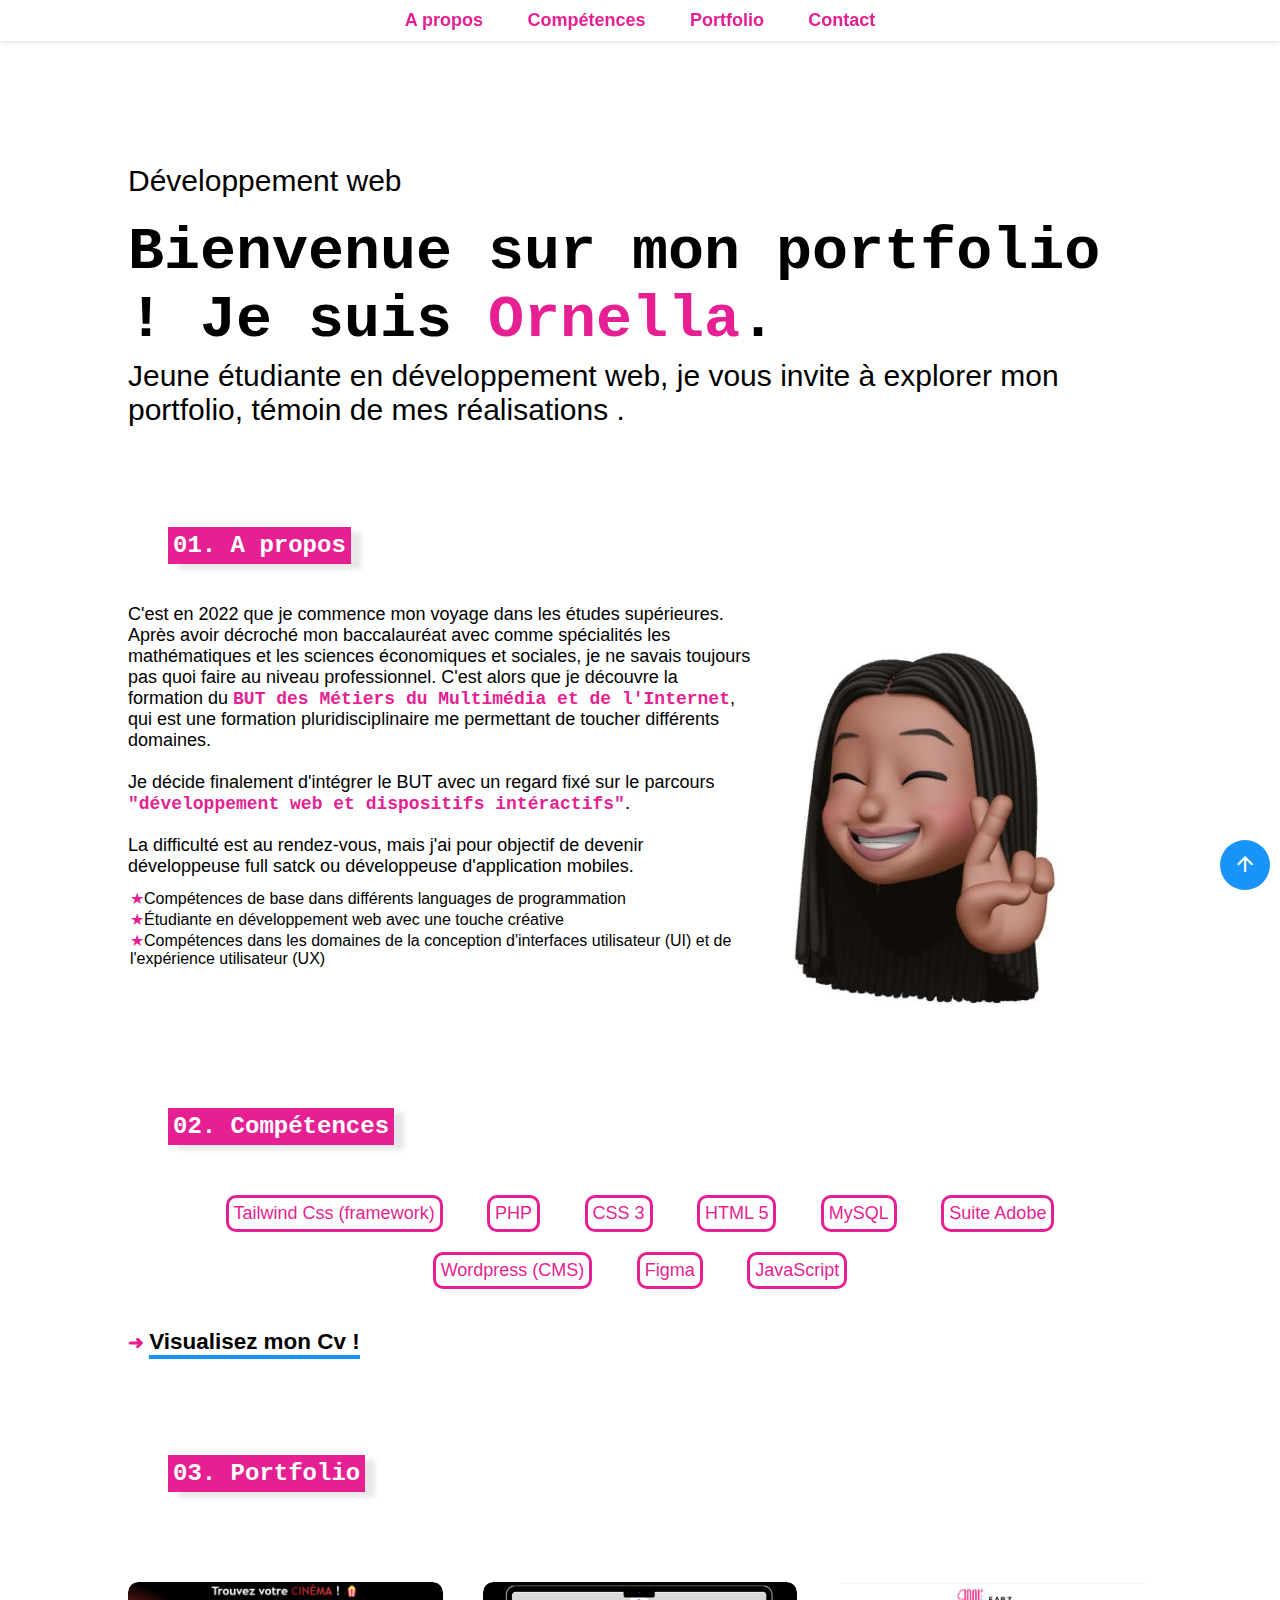
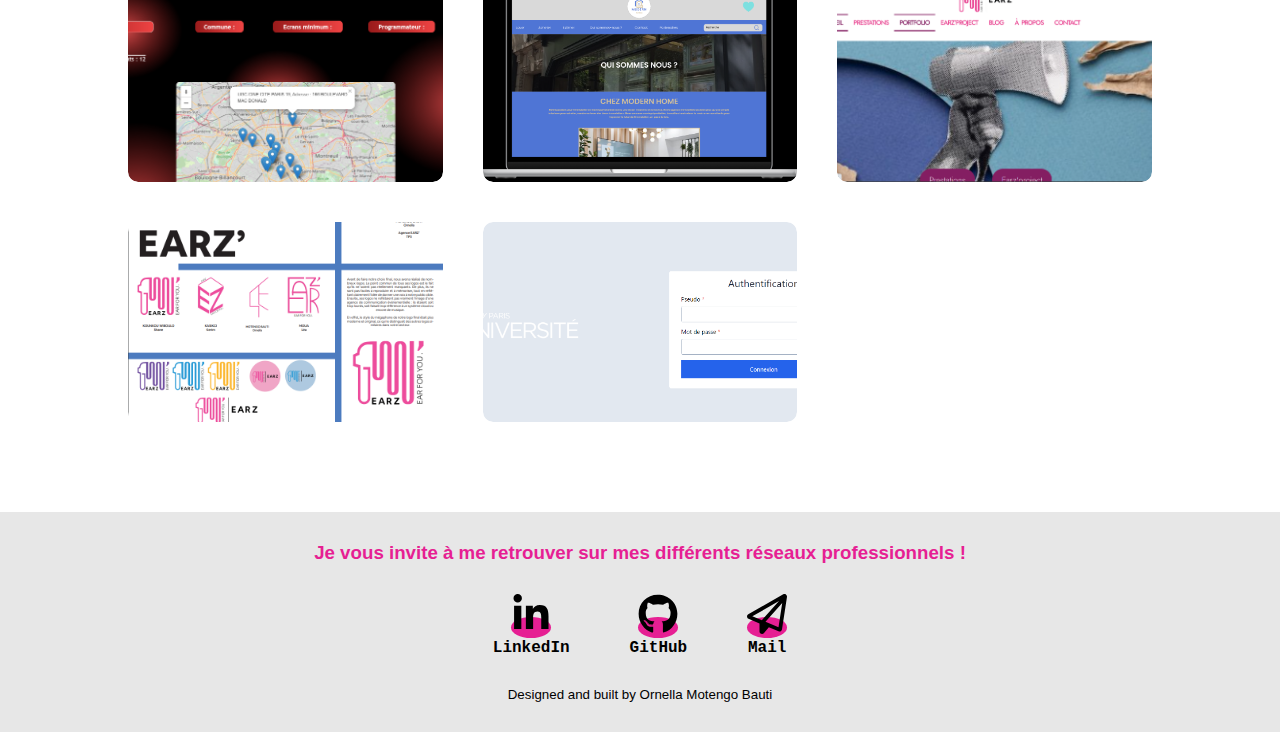
<file: index.html>
<!DOCTYPE html>
<html lang="fr">
<head>
    <meta charset="UTF-8">
    <meta name="viewport" content="width=device-width, initial-scale=1.0">
    <title>Ornella Motengo Bauti - Portfolio</title>
    <link rel="stylesheet" href="https://fonts.googleapis.com/css2?family=Material+Symbols+Outlined:opsz,wght,FILL,GRAD@24,400,0,0" />
    <link rel="stylesheet" href="style.css">
</head>
<body>

<!--  ---------------------- HEADER ---------------------- -->
    <div id="header">
        <div class="container">
            <nav>
                <ul>
                    <li><a href="#about">A propos</a></li>
                    <li><a href="#competences">Compétences</a></li>
                    <li><a href="#portfolio">Portfolio</a></li>
                    <li><a href="#contact">Contact</a></li>
                </ul>
            </nav>

            <div class="header-intro">
                <p>Développement web</p>
                <h1>Bienvenue sur mon portfolio ! Je suis <span>Ornella</span>. </h1>
                <p>Jeune étudiante en développement web, je vous invite à explorer mon portfolio, témoin de mes réalisations .</p>
            </div>
        </div>
    </div>

<!--  ---------------------- ABOUT ---------------------- -->
    <div id="about">
        <div class="container">
            <h2>01. A propos</h2>
            <div class="row">
                <div class="about-col-1">
                    <p>
                        C'est en 2022 que je commence mon voyage dans les études supérieures. Après avoir décroché mon baccalauréat avec comme spécialités les mathématiques et les sciences économiques et sociales,
                        je ne savais toujours pas quoi faire au niveau professionnel. C'est alors que je découvre la formation du <span> BUT des Métiers du Multimédia et de l'Internet</span>, qui est une formation pluridisciplinaire
                        me permettant de toucher différents domaines. <br> <br> Je décide finalement d'intégrer le BUT avec un regard fixé sur le parcours <span> "développement web et dispositifs intéractifs"</span>.
                    </p>
        
                    <p>
                        <br> La difficulté est au rendez-vous, mais j'ai pour objectif de devenir développeuse full satck ou développeuse d'application mobiles. 
                    </p>

                    <ul>
                        <li>Compétences de base dans différents languages de programmation</li>
                        <li>Étudiante en développement web avec une touche créative</li>
                        <li>Compétences dans les domaines de la conception d'interfaces utilisateur (UI) et de l'expérience utilisateur (UX)</li>
                    </ul>
                </div>

                <div class="about-col-2">
                    <img src="images/avatar4.jpg" alt="avatar">
                </div>
            </div>
        </div>
    </div>

<!--  ---------------------- COMPETENCES ---------------------- -->
    <div id="competences">
        <div class="container">
            <h2>02. Compétences</h2>

            <div class="competences-liste">
                <ul>
                    <li>Tailwind Css (framework)</li>
                    <li>PHP</li>
                    <li>CSS 3</li>
                    <li>HTML 5</li>
                    <li>MySQL</li>
                    <li>Suite Adobe</li>
                    <li>Wordpress (CMS)</li>
                    <li>Figma</li>
                    <li>JavaScript</li>
                </ul>
            </div>

            <H3> <span>➜</span> <a target="_blank" href="fichiers/CV stage.pdf">Visualisez mon Cv !</a> </H3>
        </div>
    </div>


<!--  ---------------------- PORTFOLIO ---------------------- -->

    <div id="portfolio">
        <div class="container">
            <h2>03. Portfolio</h2>

            <div class="projet-liste">

            <a href="portfolio/datavisualisation.html">
                <div class="projet">
                    <img src="images/DataVisualisation.png" alt="">
                    <div class="layer">
                        <h3>Data Visualisation</h3>
                        <p>JavaScript / HTML / CSS</p>
                        <!--<a href="portfolio/datavisualisation.html"></a>-->
                        <!--<a href="#"><i class="fa-solid fa-arrow-up-right-from-square"></i></a>-->
                    </div>
                </div>
            </a>

            <a href="portfolio/agenceimmo.html">
                <div class="projet">
                    <img src="images/Maquette Figma.png" alt="">
                    <div class="layer">
                        <h3>Maquette d'une agence immobilière</h3>
                        <p>Figma</p>
                    </div>
                </div>
            </a>

            <a href="portfolio/earz.html">
                <div class="projet">
                    <img src="images/Site Earz.png" alt="">
                    <div class="layer">
                        <h3>Site vitrine avec un CMS</h3>
                        <p>Wordpress</p>
                    </div>
                </div>
            </a>

            <a href="../Portfolio/portfolio/logo.html">
                <div class="projet">
                    <img src="images/Logo Earz.png" alt="">
                    <div class="layer">
                        <h3>Création d'un logo</h3>
                        <p>Adobe Illustrator / Adobe Indesign</p>
                    </div>
                </div>
            </a>

            <a href="../Portfolio/portfolio/site-donnees.html">
                <div class="projet">
                    <img src="images/Site - base de donnée.png" alt="">
                    <div class="layer">
                        <h3>Site web avec une source de données</h3>
                        <p>HTML / CSS / PHP / MySQL / Tailwind CSS</p>
                    </div>
                </div>
            </a>

                <!--
                <div class="projet">
                    <img src="" alt="">
                    <div class="layer">
                        <h3></h3>
                        <p></p>
                        <a href="#"></a>
                    </div>
                </div>
                -->

            </div>
        </div>
    </div>


<!--  ---------------------- CONTACT ---------------------- -->
    <div id="contact">
        <div class="container">
            <h3>Je vous invite à me retrouver sur mes différents réseaux professionnels !</h3>

            <div class="reseau-liste">
                <div class="reseau">
                    <a target="_blank" href="https://www.linkedin.com/feed/"><svg xmlns="http://www.w3.org/2000/svg" height="40" width="40" viewBox="0 0 448 512"><!--!Font Awesome Free 6.5.1 by @fontawesome - https://fontawesome.com License - https://fontawesome.com/license/free Copyright 2024 Fonticons, Inc.--><path d="M100.3 448H7.4V148.9h92.9zM53.8 108.1C24.1 108.1 0 83.5 0 53.8a53.8 53.8 0 0 1 107.6 0c0 29.7-24.1 54.3-53.8 54.3zM447.9 448h-92.7V302.4c0-34.7-.7-79.2-48.3-79.2-48.3 0-55.7 37.7-55.7 76.7V448h-92.8V148.9h89.1v40.8h1.3c12.4-23.5 42.7-48.3 87.9-48.3 94 0 111.3 61.9 111.3 142.3V448z"/></svg></a>
                    <h4>LinkedIn</h4>
                </div>
                <div class="reseau">
                    <a target="_blank" href="https://github.com/Ornella11"><svg xmlns="http://www.w3.org/2000/svg" height="40" width="40" viewBox="0 0 496 512"><!--!Font Awesome Free 6.5.1 by @fontawesome - https://fontawesome.com License - https://fontawesome.com/license/free Copyright 2024 Fonticons, Inc.--><path d="M165.9 397.4c0 2-2.3 3.6-5.2 3.6-3.3 .3-5.6-1.3-5.6-3.6 0-2 2.3-3.6 5.2-3.6 3-.3 5.6 1.3 5.6 3.6zm-31.1-4.5c-.7 2 1.3 4.3 4.3 4.9 2.6 1 5.6 0 6.2-2s-1.3-4.3-4.3-5.2c-2.6-.7-5.5 .3-6.2 2.3zm44.2-1.7c-2.9 .7-4.9 2.6-4.6 4.9 .3 2 2.9 3.3 5.9 2.6 2.9-.7 4.9-2.6 4.6-4.6-.3-1.9-3-3.2-5.9-2.9zM244.8 8C106.1 8 0 113.3 0 252c0 110.9 69.8 205.8 169.5 239.2 12.8 2.3 17.3-5.6 17.3-12.1 0-6.2-.3-40.4-.3-61.4 0 0-70 15-84.7-29.8 0 0-11.4-29.1-27.8-36.6 0 0-22.9-15.7 1.6-15.4 0 0 24.9 2 38.6 25.8 21.9 38.6 58.6 27.5 72.9 20.9 2.3-16 8.8-27.1 16-33.7-55.9-6.2-112.3-14.3-112.3-110.5 0-27.5 7.6-41.3 23.6-58.9-2.6-6.5-11.1-33.3 2.6-67.9 20.9-6.5 69 27 69 27 20-5.6 41.5-8.5 62.8-8.5s42.8 2.9 62.8 8.5c0 0 48.1-33.6 69-27 13.7 34.7 5.2 61.4 2.6 67.9 16 17.7 25.8 31.5 25.8 58.9 0 96.5-58.9 104.2-114.8 110.5 9.2 7.9 17 22.9 17 46.4 0 33.7-.3 75.4-.3 83.6 0 6.5 4.6 14.4 17.3 12.1C428.2 457.8 496 362.9 496 252 496 113.3 383.5 8 244.8 8zM97.2 352.9c-1.3 1-1 3.3 .7 5.2 1.6 1.6 3.9 2.3 5.2 1 1.3-1 1-3.3-.7-5.2-1.6-1.6-3.9-2.3-5.2-1zm-10.8-8.1c-.7 1.3 .3 2.9 2.3 3.9 1.6 1 3.6 .7 4.3-.7 .7-1.3-.3-2.9-2.3-3.9-2-.6-3.6-.3-4.3 .7zm32.4 35.6c-1.6 1.3-1 4.3 1.3 6.2 2.3 2.3 5.2 2.6 6.5 1 1.3-1.3 .7-4.3-1.3-6.2-2.2-2.3-5.2-2.6-6.5-1zm-11.4-14.7c-1.6 1-1.6 3.6 0 5.9 1.6 2.3 4.3 3.3 5.6 2.3 1.6-1.3 1.6-3.9 0-6.2-1.4-2.3-4-3.3-5.6-2z"/></svg></i></a>
                    <h4>GitHub</h4>
                </div>
                <div class="reseau">
                    <a href="mailto:Ornellaormb@gmail.com"><svg xmlns="http://www.w3.org/2000/svg" height="40" width="40" viewBox="0 0 512 512"><!--!Font Awesome Free 6.5.1 by @fontawesome - https://fontawesome.com License - https://fontawesome.com/license/free Copyright 2024 Fonticons, Inc.--><path d="M16.1 260.2c-22.6 12.9-20.5 47.3 3.6 57.3L160 376V479.3c0 18.1 14.6 32.7 32.7 32.7c9.7 0 18.9-4.3 25.1-11.8l62-74.3 123.9 51.6c18.9 7.9 40.8-4.5 43.9-24.7l64-416c1.9-12.1-3.4-24.3-13.5-31.2s-23.3-7.5-34-1.4l-448 256zm52.1 25.5L409.7 90.6 190.1 336l1.2 1L68.2 285.7zM403.3 425.4L236.7 355.9 450.8 116.6 403.3 425.4z"/></svg></a>
                    <h4>Mail</h4>
                </div>
            </div>

            <p>Designed and built by Ornella Motengo Bauti</p>
        </div>
    </div>

<!--  ---------------------- TOP ---------------------- -->
    <button id="scroll">
        <span class="material-symbols-outlined">
            arrow_upward
        </span>
    </button>



<!--  ---------------------- JAVASCRIPT ---------------------- -->
    <script src="script.js"></script>
    
</body>
</html>
</file>
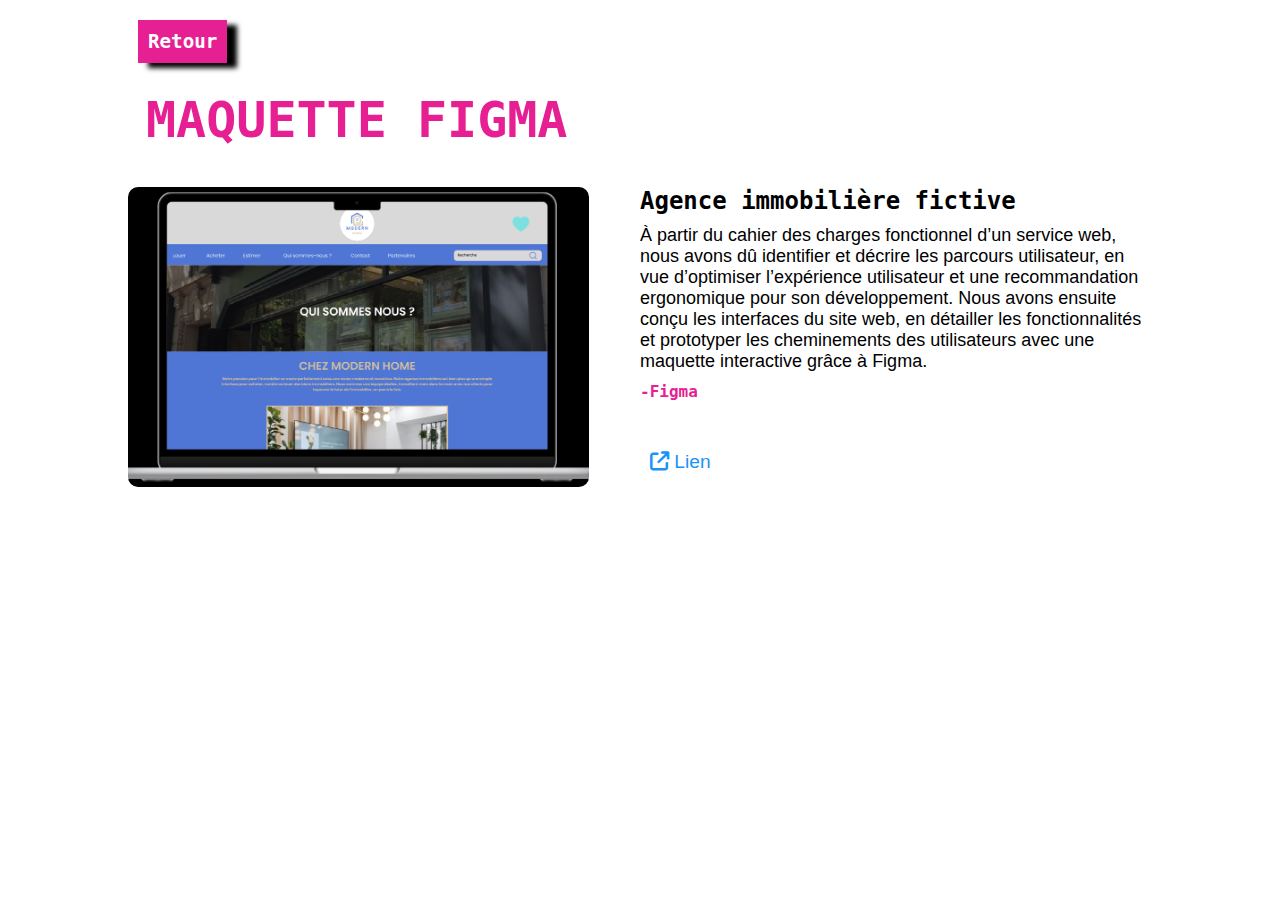
<file: portfolio/agenceimmo.html>
<!DOCTYPE html>
<html lang="fr">
<head>
    <meta charset="UTF-8">
    <meta name="viewport" content="width=device-width, initial-scale=1.0">
    <link rel="stylesheet" href="../portfolio.css">
    <link rel="stylesheet" href="https://cdnjs.cloudflare.com/ajax/libs/font-awesome/6.5.1/css/all.min.css" integrity="sha512-..." crossorigin="anonymous" />
    <title>Maquette - Agence immobilière</title>
</head>
<body>

    <div class="container">
        <!-- BOUTTON RETOUR -->
        <button type="button" class="boutton" id="btn-back" data-target="../index.html#portfolio">Retour</button>
        <!-- BOUTTON RETOUR -->

        <h1>Maquette Figma</h1>

        <div class="row">
            <div class="col-1">
                <img src="../images/Maquette Figma.png" alt="">
            </div>

            <div class="col-2">
                <h2>Agence immobilière fictive</h2>

                <p>
                    À partir du cahier des charges fonctionnel d’un service web, nous avons dû identifier et décrire les 
                    parcours utilisateur, en vue d’optimiser l’expérience utilisateur et une recommandation ergonomique 
                    pour son développement. Nous avons ensuite conçu les interfaces du site web, en détailler les fonctionnalités 
                    et prototyper les cheminements des utilisateurs avec une maquette interactive grâce à Figma.
                </p>

                <ul>
                    <li>-Figma</li>
                    <li></li>
                    <li></li>
                </ul>

                <button type="button" class="boutton-lien" id="btn-link" data-target="https://www.figma.com/proto/iNMfwFJrekv8t4C05b5wsA/maquette-TP3-A?type=design&node-id=4-2&t=Psyrd7a6Drn2UHKW-1&scaling=scale-down&page-id=0%3A1&starting-point-node-id=4%3A2&mode=design"><i class="fa-solid fa-arrow-up-right-from-square"></i> Lien</button>
            </div>
        </div>
    </div>

    <!-- BOUTTON JavaScript -->
    <script src="../boutton.js"></script>

</body>
</html>
</file>
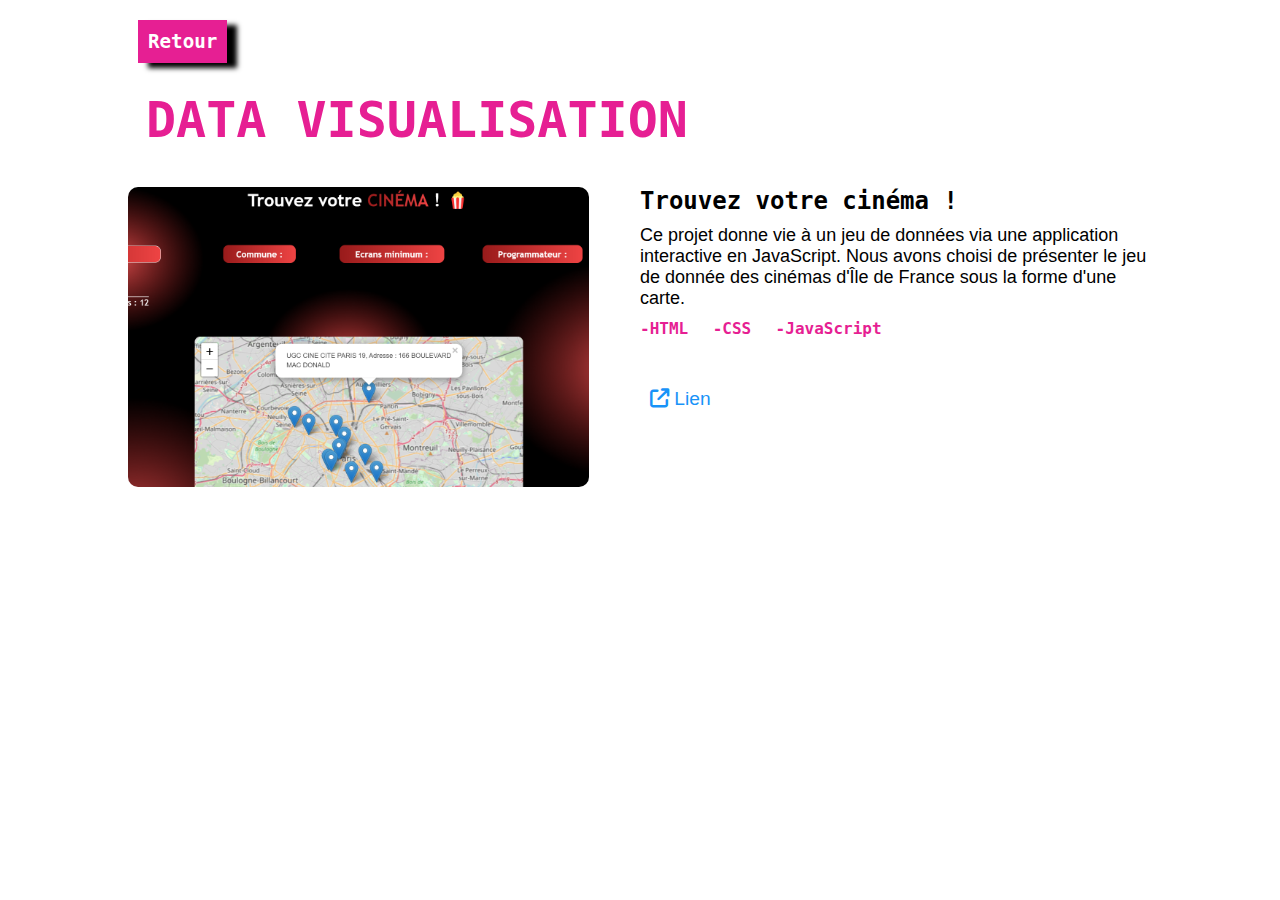
<file: portfolio/datavisualisation.html>
<!DOCTYPE html>
<html lang="fr">
<head>
    <meta charset="UTF-8">
    <meta name="viewport" content="width=device-width, initial-scale=1.0">
    <link rel="stylesheet" href="../portfolio.css">
    <link rel="stylesheet" href="https://cdnjs.cloudflare.com/ajax/libs/font-awesome/6.5.1/css/all.min.css" integrity="sha512-..." crossorigin="anonymous" />
    <title>Data Visualisation</title>
</head>
<body>

    <div class="container">
        <!-- BOUTTON RETOUR -->
        <button type="button" class="boutton" id="btn-back" data-target="../index.html#portfolio">Retour</button>
        <!-- BOUTTON RETOUR -->

        <h1>Data visualisation</h1>

        <div class="row">
            <div class="col-1">
                <img src="../images/DataVisualisation.png" alt="">
            </div>

            <div class="col-2">
                <h2>Trouvez votre cinéma !</h2>

                <p>
                    Ce projet donne vie à un jeu de données via une application interactive en JavaScript. 
                    Nous avons choisi de présenter le jeu de donnée des cinémas d'Île de France sous la 
                    forme d'une carte.
                </p>

                <ul>
                    <li>-HTML</li>
                    <li>-CSS</li>
                    <li>-JavaScript</li>
                </ul>

                <button type="button" class="boutton-lien" id="btn-link" data-target="https://ornella11.github.io/Data-Visualisation-Cinema/"><i class="fa-solid fa-arrow-up-right-from-square"></i> Lien</button>
            </div>
        </div>
    </div>

    <!-- BOUTTON JavaScript -->
    <script src="../boutton.js"></script>

</body>
</html>
</file>
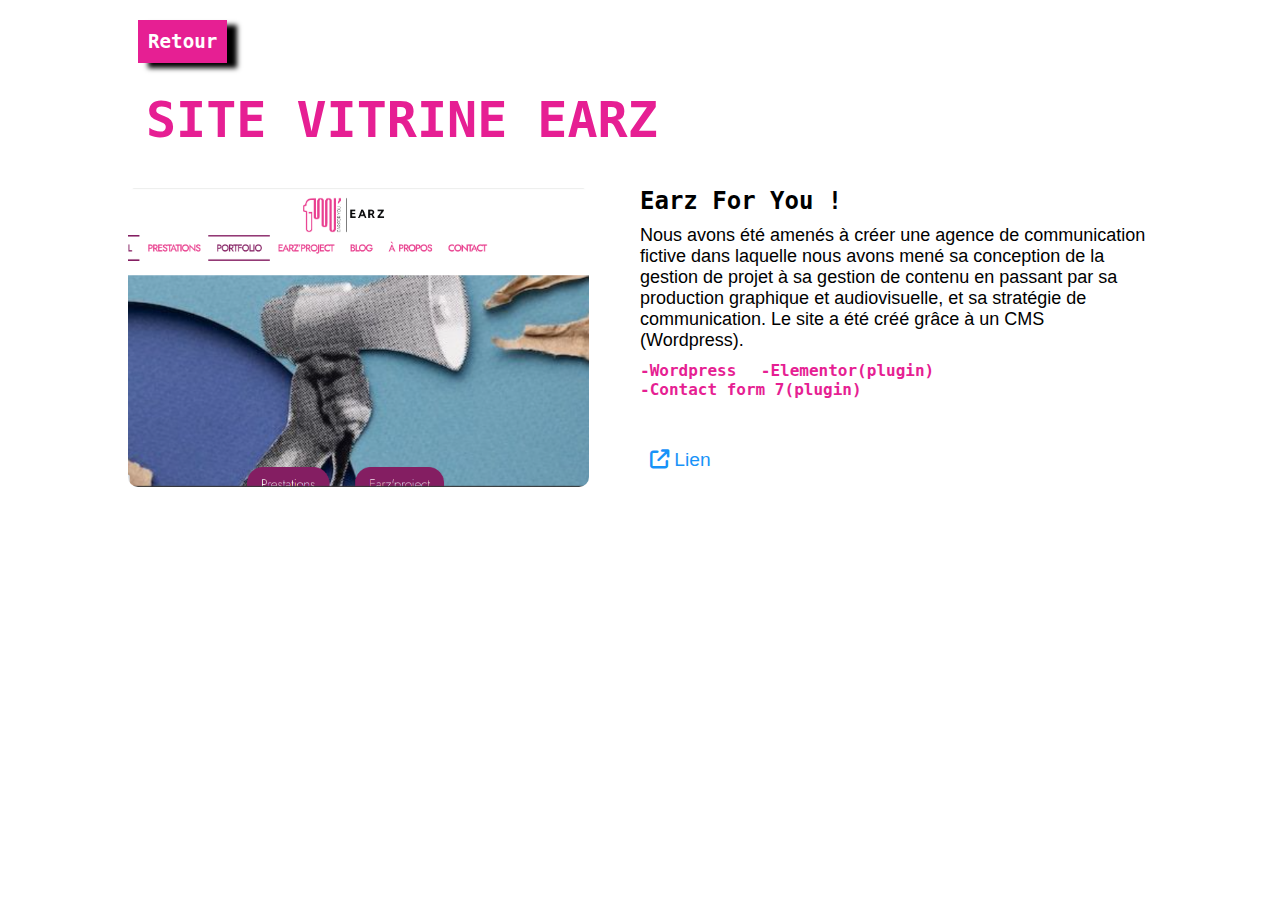
<file: portfolio/earz.html>
<!DOCTYPE html>
<html lang="en">
<head>
    <meta charset="UTF-8">
    <meta name="viewport" content="width=device-width, initial-scale=1.0">
    <title>Site vitrine EARZ</title>
    <link rel="stylesheet" href="../portfolio.css">
    <link rel="stylesheet" href="https://cdnjs.cloudflare.com/ajax/libs/font-awesome/6.5.1/css/all.min.css" integrity="sha512-..." crossorigin="anonymous" />
</head>
<body>
    <div class="container">
        <!-- BOUTTON RETOUR -->
        <button type="button" class="boutton" id="btn-back" data-target="../index.html#portfolio">Retour</button>
        <!-- BOUTTON RETOUR -->

        <h1>Site vitrine EARZ</h1>

        <div class="row">
            <div class="col-1">
                <img src="../images/Site Earz.png" alt="">
            </div>

            <div class="col-2">
                <h2>Earz For You !</h2>

                <p>
                    Nous avons été amenés à créer une agence de communication fictive dans laquelle nous avons mené sa 
                    conception de la gestion de projet à sa gestion de contenu en passant par sa production graphique 
                    et audiovisuelle, et sa stratégie de communication. Le site a été créé grâce à un CMS (Wordpress).
                </p>

                <ul>
                    <li>-Wordpress</li>
                    <li>-Elementor(plugin)</li>
                    <li>-Contact form 7(plugin)</li>
                </ul>

                <button type="button" class="boutton-lien" id="btn-link" data-target="https://earz.infinityfreeapp.com/?i=1"><i class="fa-solid fa-arrow-up-right-from-square"></i> Lien</button>
            </div>
        </div>
    </div>

    <!-- BOUTTON JavaScript -->
    <script src="../boutton.js"></script>
</body>
</html>
</file>
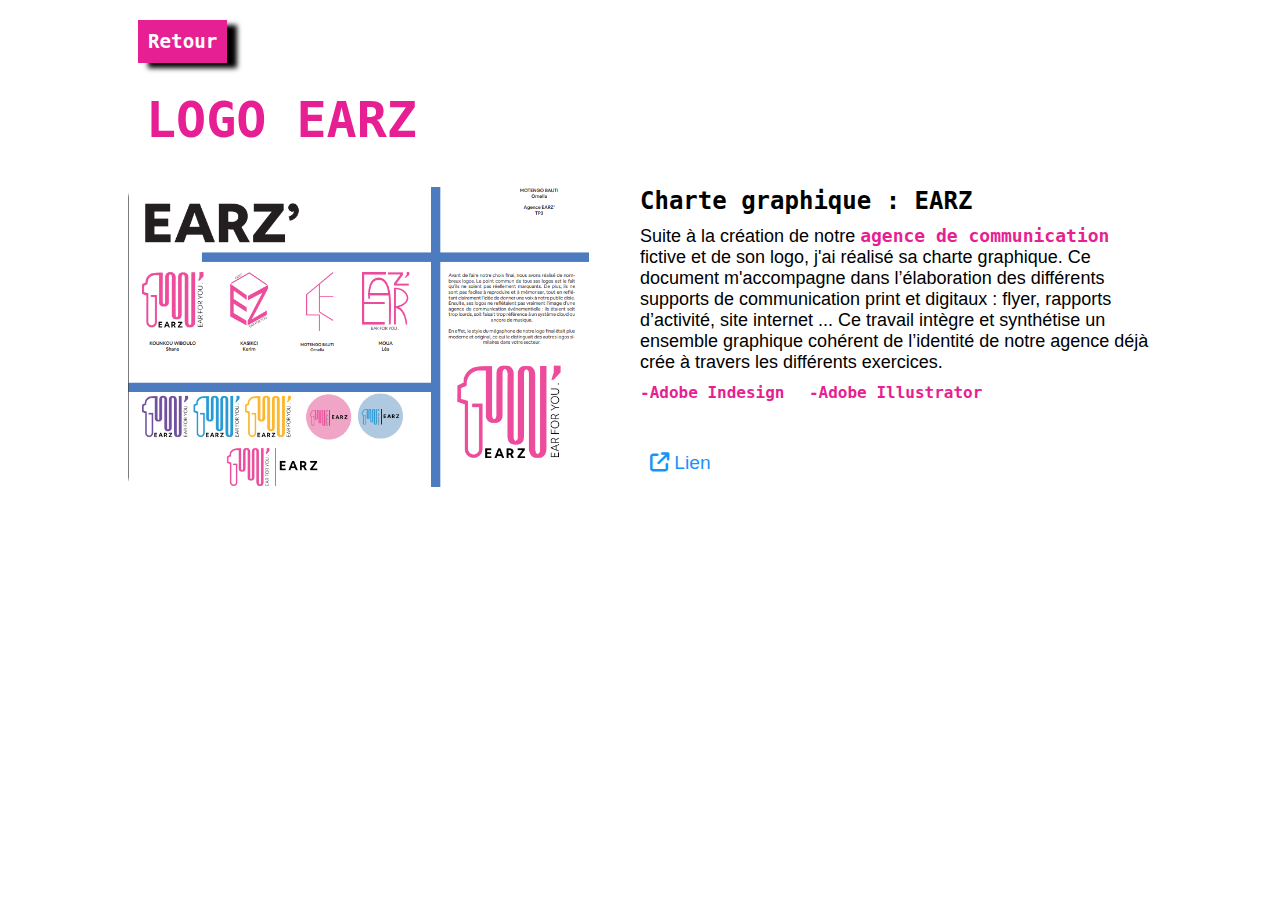
<file: portfolio/logo.html>
<!DOCTYPE html>
<html lang="en">
<head>
    <meta charset="UTF-8">
    <meta name="viewport" content="width=device-width, initial-scale=1.0">
    <title>Logo EARZ</title>
    <link rel="stylesheet" href="../portfolio.css">
    <link rel="stylesheet" href="https://cdnjs.cloudflare.com/ajax/libs/font-awesome/6.5.1/css/all.min.css" integrity="sha512-..." crossorigin="anonymous" />
</head>
<body>

    <div class="container">
        <!-- BOUTTON RETOUR -->
        <button type="button" class="boutton" id="btn-back" data-target="../index.html#portfolio">Retour</button>
        <!-- BOUTTON RETOUR -->

        <h1>Logo EARZ</h1>

        <div class="row">
            <div class="col-1">
                <img src="../images/Logo Earz.png" alt="">
            </div>

            <div class="col-2">
                <h2>Charte graphique : EARZ</h2>

                <p> 
                    Suite à la création de notre <span><a href="../portfolio/earz.html"> agence de communication</a></span> fictive et de son logo, j'ai réalisé sa 
                    charte graphique. Ce document m'accompagne dans l’élaboration des différents supports de communication 
                    print et digitaux : flyer, rapports d’activité, site internet ... Ce travail intègre et synthétise un 
                    ensemble graphique cohérent de l’identité de notre agence déjà crée à travers les différents exercices.
                </p>

                <ul>
                    <li>-Adobe Indesign</li>
                    <li>-Adobe Illustrator</li>
                    <li></li>
                </ul>

                <button type="button" class="boutton-lien" id="btn-link" data-target="../fichiers/MOTENGO BAUTI_charte.pdf"><i class="fa-solid fa-arrow-up-right-from-square"></i> Lien</button>
            </div>
        </div>
    </div>

    <!-- BOUTTON JavaScript -->
    <script src="../boutton.js"></script>

</body>
</html>
</file>
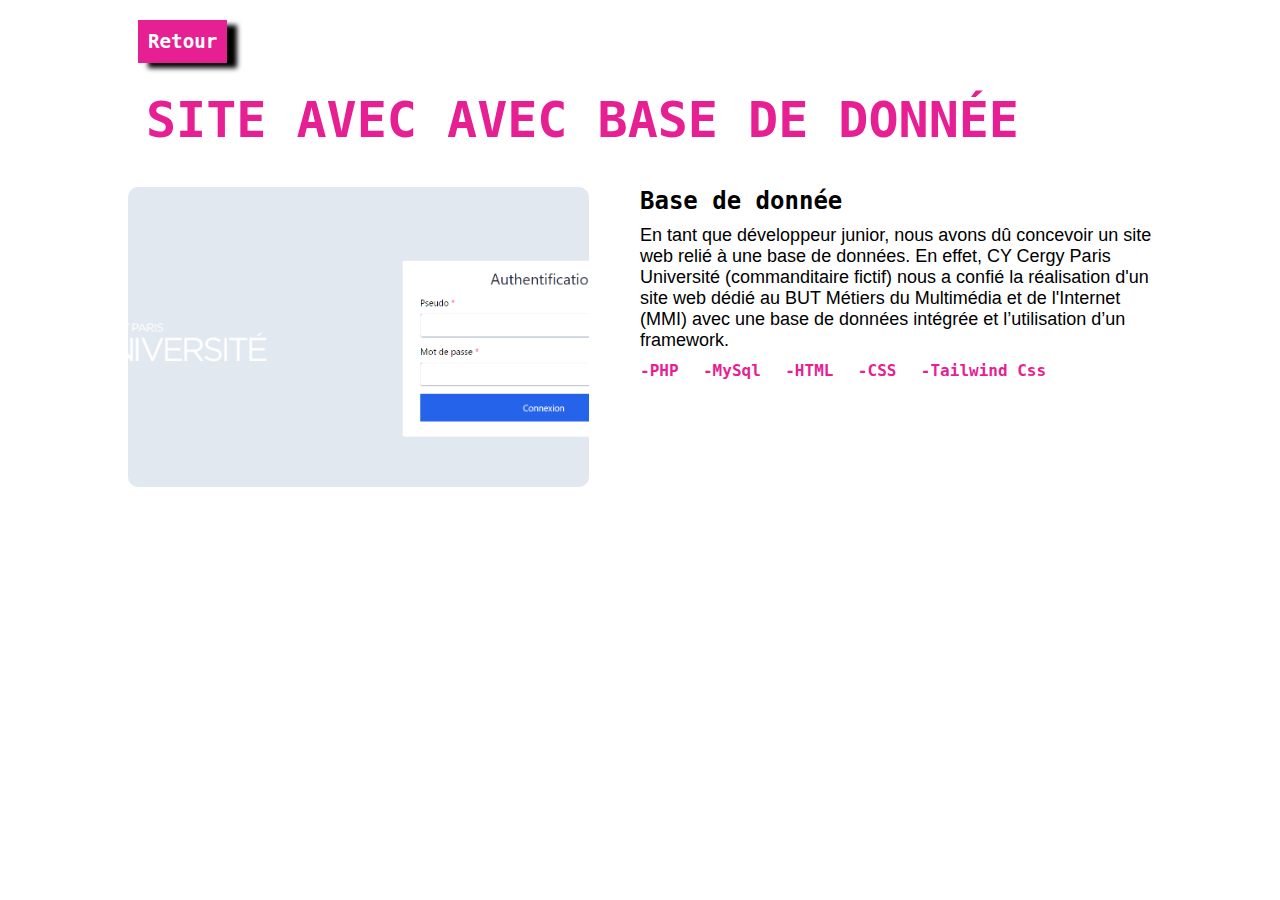
<file: portfolio/site-donnees.html>
<!DOCTYPE html>
<html lang="en">
<head>
    <meta charset="UTF-8">
    <meta name="viewport" content="width=device-width, initial-scale=1.0">
    <title>Site avec base de donnée</title>
    <link rel="stylesheet" href="../portfolio.css">
    <link rel="stylesheet" href="https://cdnjs.cloudflare.com/ajax/libs/font-awesome/6.5.1/css/all.min.css" integrity="sha512-..." crossorigin="anonymous" />
</head>
<body>

    <div class="container">
        <!-- BOUTTON RETOUR -->
        <button type="button" class="boutton" id="btn-back" data-target="../index.html#portfolio">Retour</button>
        <!-- BOUTTON RETOUR -->

        <h1>Site avec avec base de donnée</h1>

        <div class="row">
            <div class="col-1">
                <img src="../images/Site - base de donnée.png" alt="">
            </div>

            <div class="col-2">
                <h2>Base de donnée</h2>

                <p> 
                    En tant que développeur junior, nous avons dû concevoir un site web relié à une base de données. 
                    En effet, CY Cergy Paris Université (commanditaire fictif) nous a confié la réalisation d'un 
                    site web dédié au BUT Métiers du Multimédia et de l'Internet (MMI) avec une base de données intégrée 
                    et l’utilisation d’un framework.
                </p>

                <ul>
                    <li>-PHP</li>
                    <li>-MySql</li>
                    <li>-HTML</li>
                    <li>-CSS</li>
                    <li>-Tailwind Css</li>
                </ul>

                <!--
                <button type="button" class="boutton-lien" id="btn-link" data-target="../fichiers/MOTENGO BAUTI_charte.pdf"><i class="fa-solid fa-arrow-up-right-from-square"></i> Lien</button>
                -->
            </div>
        </div>
    </div>

    <!-- BOUTTON JavaScript -->
    <script src="../boutton.js"></script>

</body>
</html>
</file>
<file: style.css>
*{
    margin: 0;
    padding: 0;
    font-family: 'Nunito', sans-serif;
    box-sizing: border-box;
}

.container{
    padding: 10px 10%;
}

/* ---------- NAV ----------*/
nav{
    display: flex;
    align-items: center;
    justify-content: center;
    flex-wrap: wrap;
    background-color: white;
    width: 100%;
    box-shadow: 0 2px 4px #e7e7e7;
    z-index: 1000;
}
.container nav{
    position: fixed;
    top: 0;
    left: 0;
    right: 0;
}

nav ul li{
    display: inline-block;
    list-style: none;
    margin: 10px 20px;
}
nav ul li a{
    text-decoration: none;
    font-size: 18px;
    color: #e61f93;
    font-weight: bold;
    transition: 0.5s ease-in-out;
}
nav ul li a:hover{
    background-color: #e61f93;
    color: white;
    padding: 5px;
}

/* ---------- HEADER ---------- */
@import url('https://fonts.googleapis.com/css2?family=IBM+Plex+Mono:wght@400&display=swap');
h1{
    font-family: 'IMB Plex Mono', monospace;
}
.header-intro h1{
    font-size: 60px;
    margin-top: 20px;
}

.header-intro{
    margin-top: 15%;
    font-size: 30px;
}

span{
    color: #e61f93;
    font-family: 'IMB Plex Mono', monospace;
    font-weight: bold;
}

.header-intro p{
    margin-top: 5px;
}

/* ---------- SECTIONS ---------- */
h2{
    font-family: 'IMB Plex Mono', monospace;
    color: white;
    background-color: #e61f93;
    padding: 5px;
    display: inline-block;
    font-weight: bold;
    box-shadow: 10px 5px 5px #e7e7e7;
    margin-left: 40px;
    margin-bottom: 40px;
}


/* ---------- ABOUT ---------- */
#about{
    padding: 80px 0;
}

#about p{
    font-size: large;
}


.row{
    display: flex;
    justify-content: space-between;
    flex-wrap: wrap;
}
.about-col-1 {
    flex: 2; /* Ajustez la largeur de la colonne de texte en fonction de vos besoins */
}

.about-col-2 {
    flex: 1; /* Ajustez la largeur de la colonne d'image en fonction de vos besoins */
}


#about ul{
    padding-top: 10px;
}
#about ul li::before{
    content: "★";
    color: #e61f93;
}
#about ul li{
    margin : 2px;
    list-style: none;
}
#about ul li a{
    text-decoration: none;
}


/* ---------- COMPETENCES ---------- */
.competences-liste{
    display: flex;
    align-items: center;
    justify-content: center;
    flex-wrap: wrap;
    text-align: center;
}
.competences-liste ul li{
    display: inline-block;
    list-style: none;
    font-size: large;
    margin: 10px 20px;
    color: #e61f93;
    border: solid #e61f93;
    padding: 5px;
    border-radius: 10px;
}
.competences-liste ul li a{
    text-decoration: none;
    color: #e61f93;
    font-weight: bold;
}

#competences h3{
    margin-top: 30px;
}

#competences a{
    text-decoration: none;
    position: relative;
    color: black;
    font-size: larger;
}
#competences a::before{
    content: '';
    background-color: #1893F8;
    position: absolute;
    left: 0;
    bottom: -5px;
    width: 100%;
    height: 4px;
    z-index: -1;
    transition: all .3s ease-in-out;
}
#competences a:hover::before{
    bottom: 0;
    height: 100%;
}


/* ---------- PORTFOLIO ---------- */
#portfolio{
    padding: 80px 0;
}

.projet-liste{
    display: grid;
    grid-template-columns: repeat(auto-fit, minmax(250px, 1fr));
    grid-gap: 40px;
    margin-top: 50px;
}

#portfolio a{
    color: black;
}

.projet{
    border-radius: 10px;
    position: relative;
    overflow: hidden;
}

.projet img{
    width: 100%;
    border-radius: 10px;
    display: block;
    height: 200px;
    object-fit: cover;
    transition: transform 0.5s;
}

.layer{
    width: 100%;
    height: 0;
    background: linear-gradient(rgba(255, 255, 255, 0.3), #de51a3);
    border-radius: 10px;
    position: absolute;
    left: 0;
    bottom: 0;
    overflow: hidden;
    display: flex;
    align-items: center;
    justify-content: center;
    flex-direction: column;
    padding: 0 40px;
    text-align: center;
    transition: height 0.5s;
}
.layer h3{
    margin-bottom: 20px;
    font-family: 'IMB Plex Mono', monospace;
}

.projet:hover img{
    transform: scale(1.1);
}

.projet:hover .layer{
    height: 100%;
}


/* ---------- CONTACT ---------- */
#contact{
    padding: 20px 0;
    background-color: #e7e7e7;
}

#contact h3{
    color: #e61f93;
    text-align: center;
}
#contact p{
    text-align: center;
    font-size: smaller;
}
#contact h4{
    font-family: 'IMB Plex Mono', monospace;
}

.reseau-liste{
    display: flex;
    align-items: center;
    justify-content: center;
    flex-wrap: wrap;
    text-align: center;
}

.reseau{
    padding: 30px;
}
.reseau a{
    color: #e7e7e7;
    text-decoration: none;
    font-size: larger;
    background-color: #e61f93;
    border-radius: 50%;
}
.reseau a:hover{
    background-color: #1893F8;
}


/* ---------- ABOUT ---------- */
#scroll{
    position: fixed;
    right: 10px;
    bottom: 10px;
    width: 50px;
    height: 50px;
    border-radius: 50%;
    background-color: #1893F8;
    box-shadow: #e7e7e7;
    outline: none;
    cursor: pointer;
    border: none;
}

#scroll span{
    color: white;
}

#scroll:active{
    background: #0d5997;
}
</file>
<file: portfolio.css>
@import url('https://fonts.googleapis.com/css2?family=IBM+Plex+Mono:wght@400&display=swap');
*{
    margin: 0;
    padding: 0;
    font-family: 'Nunito', sans-serif;
    box-sizing: border-box;
}

span{
    color: #e61f93;
    font-family: 'IMB Plex Mono', monospace;
    font-weight: bold;
    text-decoration: none;
}
span:hover{
    text-decoration: underline #e61f93;
}



span a{
    color: #e61f93;
    font-family: 'IMB Plex Mono', monospace;
    font-weight: bold;
    text-decoration: none;
}
span a:hover{
    text-decoration: underline #e61f93;
}

.container{
    padding: 10px 10%;
}

/* ---------- BOUTTON ----------*/
#btn-back{
    font-family: 'IMB Plex Mono', monospace;
    color: white;
    background-color: #e61f93;
    box-shadow: 10px 5px 5px #000;
    margin: 10px;
    padding: 10px;
    font-size: larger;
    cursor: pointer;
    font-weight: bold;
    border: none;
}
#btn-back:hover{
    border: solid #e61f93;
    background-color: white;
    color: #e61f93;
}

/* ---------- H1 ----------*/
h1{
    font-family: 'IMB Plex Mono', monospace;
    color: #e61f93;
    padding: 18px;
    font-size: 50px;
    text-transform: uppercase;
}


/* ---------- ROW ----------*/
.row{
    display: flex;
    justify-content: space-between;
    flex-wrap: wrap;
    margin-top: 20px;
}

img{
    width: 100%;
    border-radius: 10px;
    display: block;
    height: 300px;
    object-fit: cover;
}

.col-1{
    flex-basis: 45%;
}
.col-2{
    flex-basis: 50%;
}

.col-2 ul li{
    display: inline-block;
    list-style: none;
    /*font-size: large;
    margin: 10px 20px;*/
    color: #e61f93;
    flex-wrap: wrap;
    font-family: 'IMB Plex Mono', monospace;
    font-weight: bold;
    margin-right: 20px;
}

h2{
    font-family: 'IMB Plex Mono', monospace;
    margin-bottom: 10px;
    font-weight: bold;
}

p{
    font-size: large;
    margin-bottom: 10px;
}


/* ---------- LIENS ----------*/
#btn-link{
    color: #1893F8;
    margin-top: 40px;
    padding: 10px;
    background-color: white;
    font-size: larger;
    cursor: pointer;
    border: none;
}

#btn-link:hover{
    text-decoration: underline #1893F8;
}
</file>
